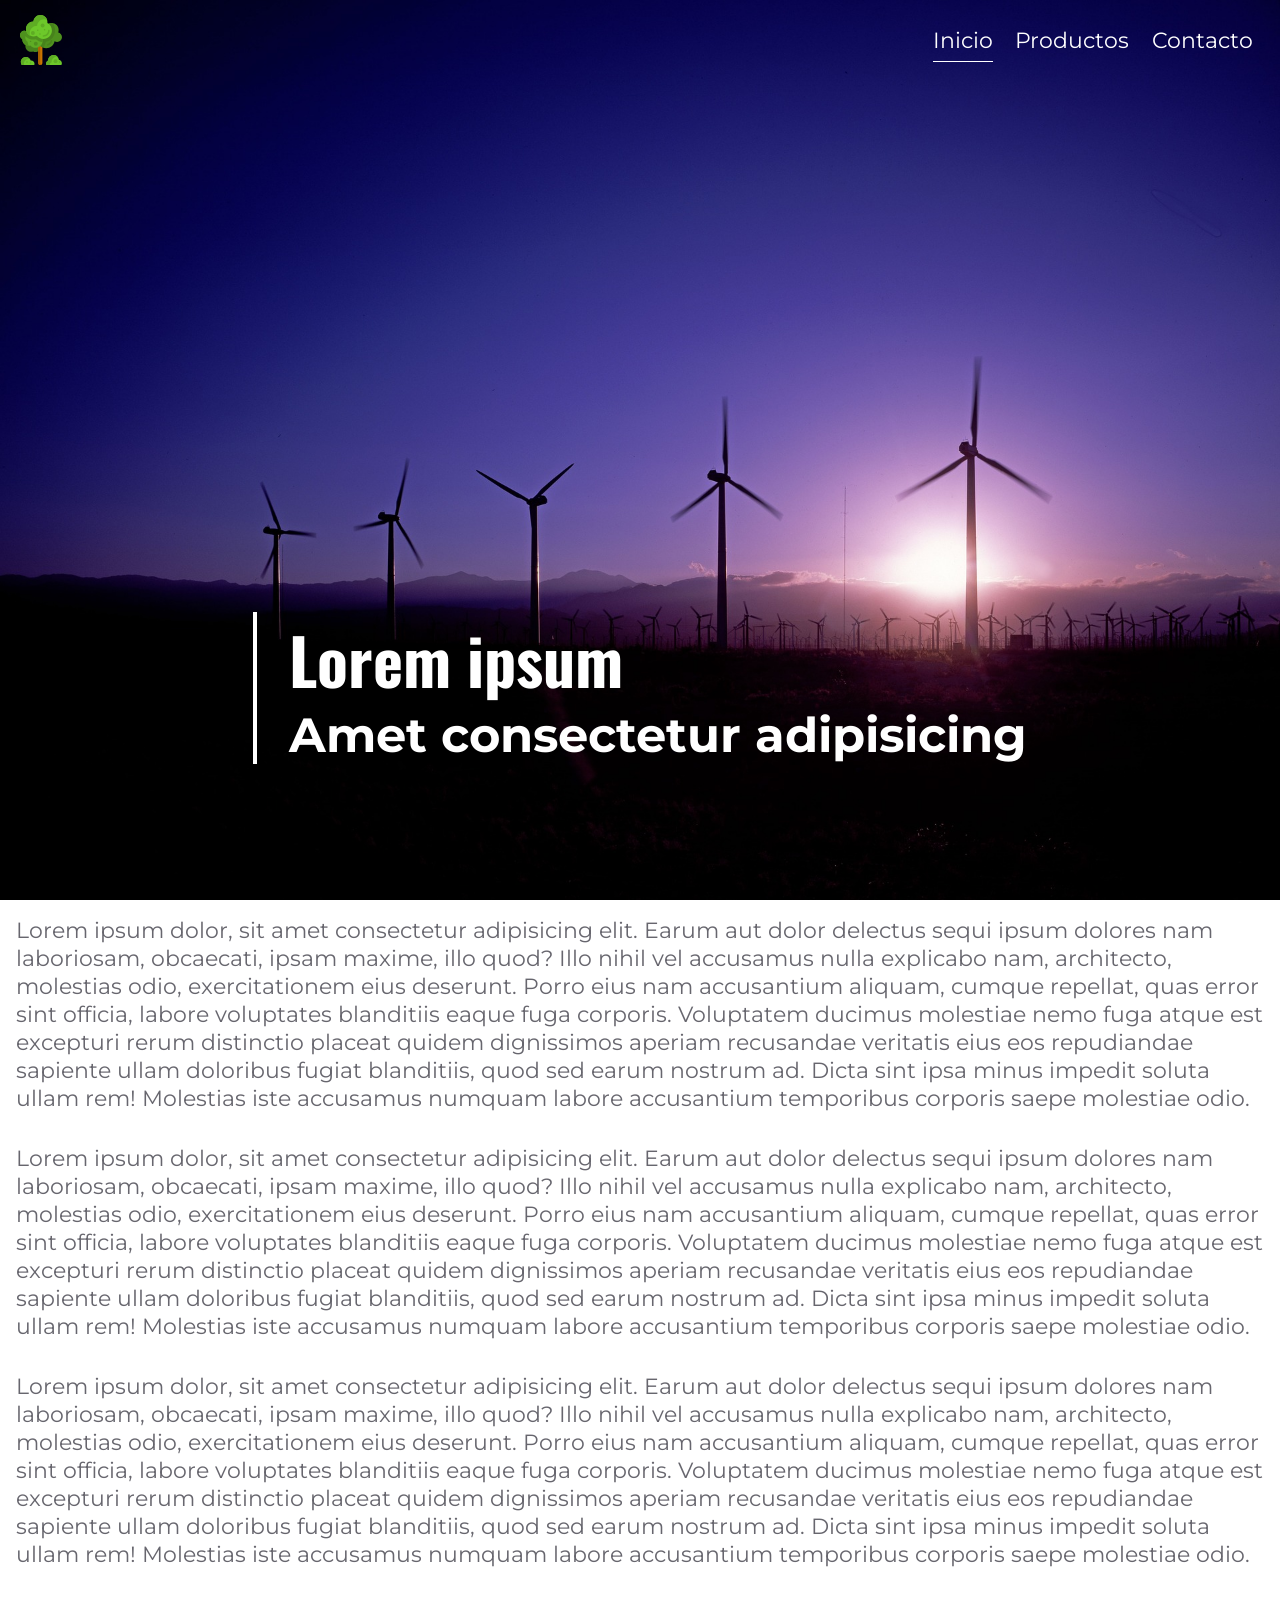
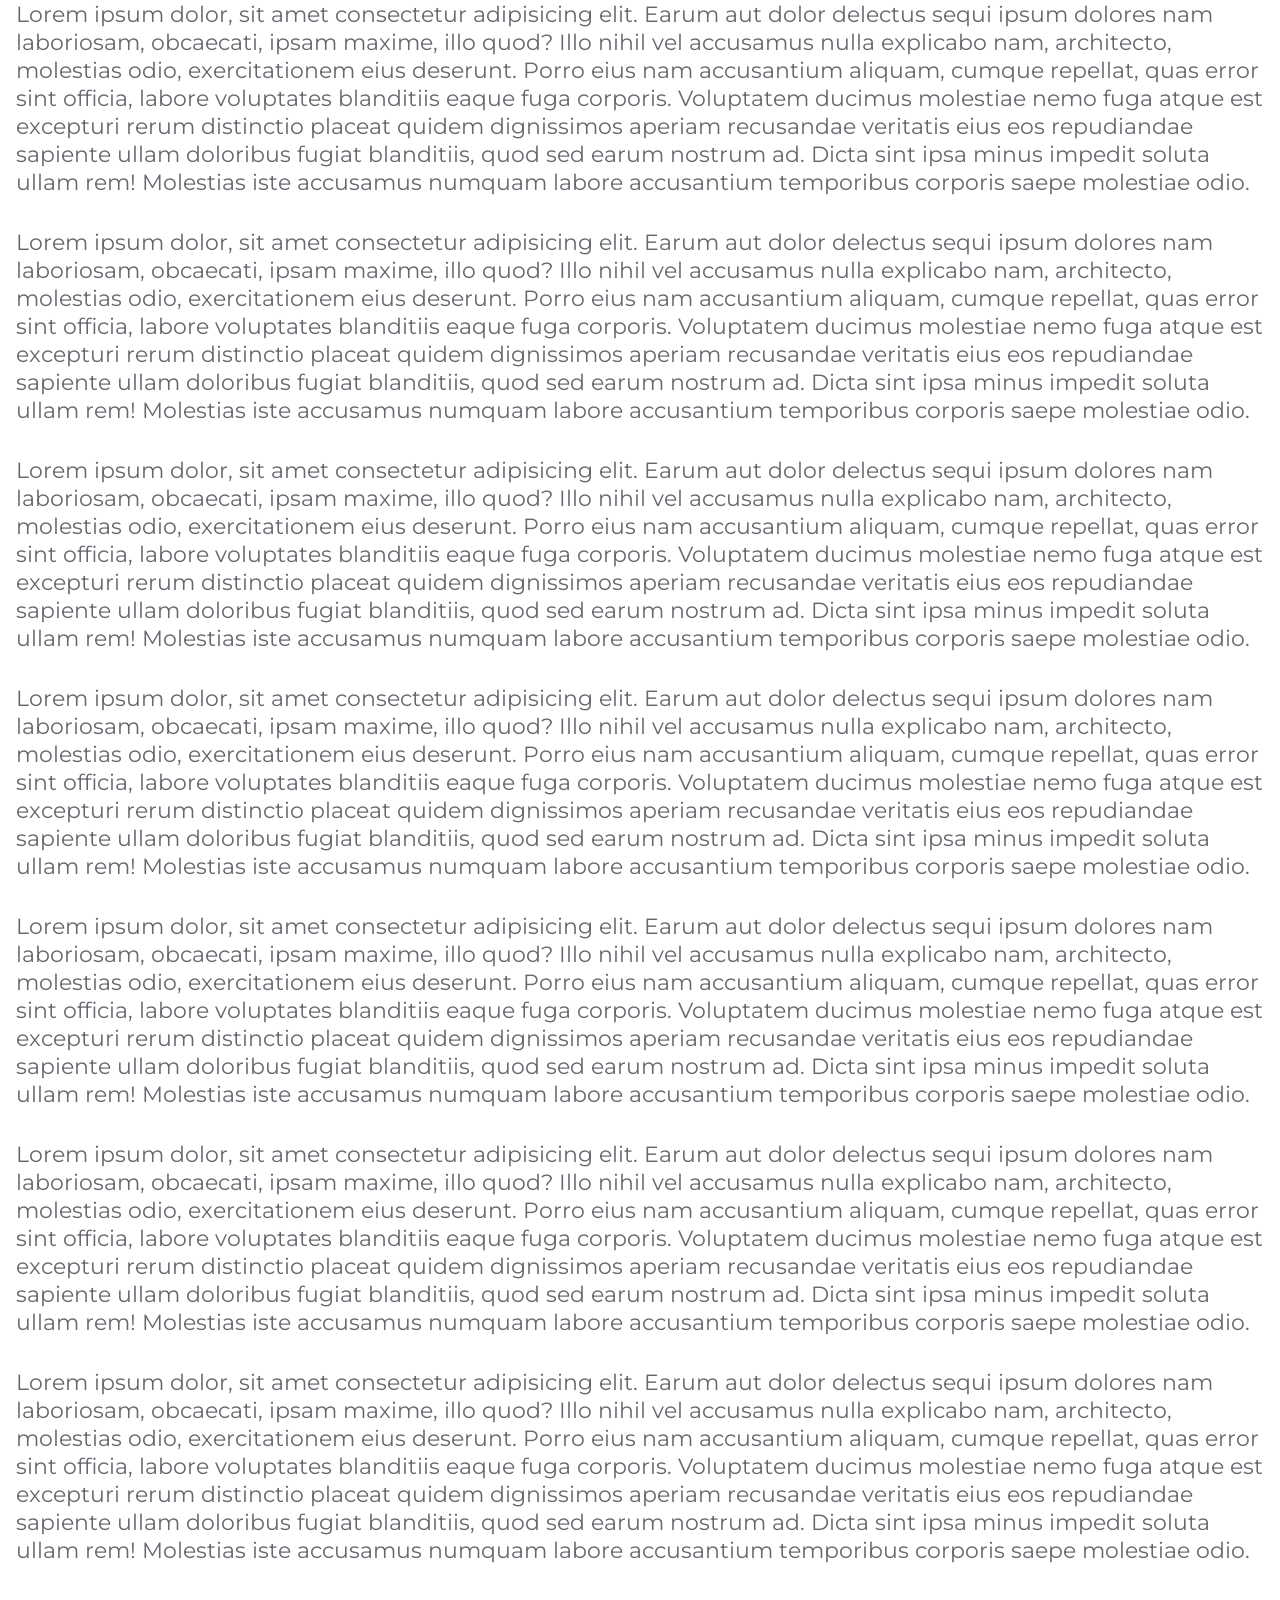
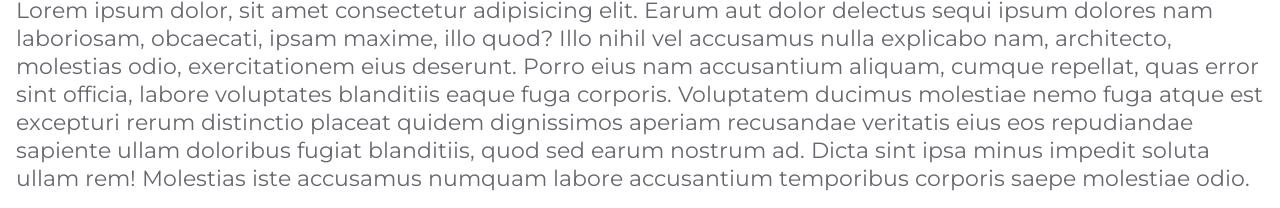
<file: index.html>
<!DOCTYPE html>
<html lang="es">
<head>
    <meta charset="UTF-8">
    <meta name="viewport" content="width=device-width, initial-scale=1.0">
    <meta http-equiv="X-UA-Compatible" content="ie=edge">
    <title>Ejemplo de landing page</title>
    <link rel="stylesheet" href="./style/style.css">
    <script src="./js/jquery-3.4.1.min.js"></script>
    <script src="./js/main.js"></script>
</head>
<body>
    <div class="burger white">
        <div class="bar up"></div>
        <div class="bar middle"></div>
        <div class="bar down"></div>
    </div>
    <nav class="white">
        <img class="logo-small" src="./img/tree.svg" alt="Logotipo del menú superior">
        <ul>
            <li><a href="/" class="active">Inicio</a></li>
            <li><a href="/productos">Productos</a></li>
            <li><a href="/contacto">Contacto</a></li>
        </ul>
    </nav>
    <aside>
        <div class="item">
            <a href="/" class="active">Inicio</a>
        </div>
        <hr>
        <div class="item">
            <a href="/productos">Productos</a>
        </div>
        <hr>
        <div class="item">
            <a href="/contacto">Contacto</a>
        </div>
        <div class="item">
            &copy; 2019 ACME S.A.
        </div>
    </aside>
    <header class="hero">
        <div class="titles">
            <h1>Lorem ipsum</h1>
            <h2>Amet consectetur adipisicing</h2>
        </div>
    </header>
    <div class="fila" id="primera">
        <div class="col-100">
            <p>Lorem ipsum dolor, sit amet consectetur adipisicing elit. Earum aut dolor delectus sequi ipsum dolores nam laboriosam, obcaecati, ipsam maxime, illo quod? Illo nihil vel accusamus nulla explicabo nam, architecto, molestias odio, exercitationem eius deserunt. Porro eius nam accusantium aliquam, cumque repellat, quas error sint officia, labore voluptates blanditiis eaque fuga corporis. Voluptatem ducimus molestiae nemo fuga atque est excepturi rerum distinctio placeat quidem dignissimos aperiam recusandae veritatis eius eos repudiandae sapiente ullam doloribus fugiat blanditiis, quod sed earum nostrum ad. Dicta sint ipsa minus impedit soluta ullam rem! Molestias iste accusamus numquam labore accusantium temporibus corporis saepe molestiae odio.</p>
        </div>
    </div>
    <div class="fila">
        <div class="col-100">
            <p>Lorem ipsum dolor, sit amet consectetur adipisicing elit. Earum aut dolor delectus sequi ipsum dolores nam laboriosam, obcaecati, ipsam maxime, illo quod? Illo nihil vel accusamus nulla explicabo nam, architecto, molestias odio, exercitationem eius deserunt. Porro eius nam accusantium aliquam, cumque repellat, quas error sint officia, labore voluptates blanditiis eaque fuga corporis. Voluptatem ducimus molestiae nemo fuga atque est excepturi rerum distinctio placeat quidem dignissimos aperiam recusandae veritatis eius eos repudiandae sapiente ullam doloribus fugiat blanditiis, quod sed earum nostrum ad. Dicta sint ipsa minus impedit soluta ullam rem! Molestias iste accusamus numquam labore accusantium temporibus corporis saepe molestiae odio.</p>
        </div>
    </div>
    <div class="fila">
        <div class="col-100">
            <p>Lorem ipsum dolor, sit amet consectetur adipisicing elit. Earum aut dolor delectus sequi ipsum dolores nam laboriosam, obcaecati, ipsam maxime, illo quod? Illo nihil vel accusamus nulla explicabo nam, architecto, molestias odio, exercitationem eius deserunt. Porro eius nam accusantium aliquam, cumque repellat, quas error sint officia, labore voluptates blanditiis eaque fuga corporis. Voluptatem ducimus molestiae nemo fuga atque est excepturi rerum distinctio placeat quidem dignissimos aperiam recusandae veritatis eius eos repudiandae sapiente ullam doloribus fugiat blanditiis, quod sed earum nostrum ad. Dicta sint ipsa minus impedit soluta ullam rem! Molestias iste accusamus numquam labore accusantium temporibus corporis saepe molestiae odio.</p>
        </div>
    </div>
    <div class="fila">
        <div class="col-100">
            <p>Lorem ipsum dolor, sit amet consectetur adipisicing elit. Earum aut dolor delectus sequi ipsum dolores nam laboriosam, obcaecati, ipsam maxime, illo quod? Illo nihil vel accusamus nulla explicabo nam, architecto, molestias odio, exercitationem eius deserunt. Porro eius nam accusantium aliquam, cumque repellat, quas error sint officia, labore voluptates blanditiis eaque fuga corporis. Voluptatem ducimus molestiae nemo fuga atque est excepturi rerum distinctio placeat quidem dignissimos aperiam recusandae veritatis eius eos repudiandae sapiente ullam doloribus fugiat blanditiis, quod sed earum nostrum ad. Dicta sint ipsa minus impedit soluta ullam rem! Molestias iste accusamus numquam labore accusantium temporibus corporis saepe molestiae odio.</p>
        </div>
    </div>
    <div class="fila">
        <div class="col-100">
            <p>Lorem ipsum dolor, sit amet consectetur adipisicing elit. Earum aut dolor delectus sequi ipsum dolores nam laboriosam, obcaecati, ipsam maxime, illo quod? Illo nihil vel accusamus nulla explicabo nam, architecto, molestias odio, exercitationem eius deserunt. Porro eius nam accusantium aliquam, cumque repellat, quas error sint officia, labore voluptates blanditiis eaque fuga corporis. Voluptatem ducimus molestiae nemo fuga atque est excepturi rerum distinctio placeat quidem dignissimos aperiam recusandae veritatis eius eos repudiandae sapiente ullam doloribus fugiat blanditiis, quod sed earum nostrum ad. Dicta sint ipsa minus impedit soluta ullam rem! Molestias iste accusamus numquam labore accusantium temporibus corporis saepe molestiae odio.</p>
        </div>
    </div>
    <div class="fila">
        <div class="col-100">
            <p>Lorem ipsum dolor, sit amet consectetur adipisicing elit. Earum aut dolor delectus sequi ipsum dolores nam laboriosam, obcaecati, ipsam maxime, illo quod? Illo nihil vel accusamus nulla explicabo nam, architecto, molestias odio, exercitationem eius deserunt. Porro eius nam accusantium aliquam, cumque repellat, quas error sint officia, labore voluptates blanditiis eaque fuga corporis. Voluptatem ducimus molestiae nemo fuga atque est excepturi rerum distinctio placeat quidem dignissimos aperiam recusandae veritatis eius eos repudiandae sapiente ullam doloribus fugiat blanditiis, quod sed earum nostrum ad. Dicta sint ipsa minus impedit soluta ullam rem! Molestias iste accusamus numquam labore accusantium temporibus corporis saepe molestiae odio.</p>
        </div>
    </div>
    <div class="fila">
        <div class="col-100">
            <p>Lorem ipsum dolor, sit amet consectetur adipisicing elit. Earum aut dolor delectus sequi ipsum dolores nam laboriosam, obcaecati, ipsam maxime, illo quod? Illo nihil vel accusamus nulla explicabo nam, architecto, molestias odio, exercitationem eius deserunt. Porro eius nam accusantium aliquam, cumque repellat, quas error sint officia, labore voluptates blanditiis eaque fuga corporis. Voluptatem ducimus molestiae nemo fuga atque est excepturi rerum distinctio placeat quidem dignissimos aperiam recusandae veritatis eius eos repudiandae sapiente ullam doloribus fugiat blanditiis, quod sed earum nostrum ad. Dicta sint ipsa minus impedit soluta ullam rem! Molestias iste accusamus numquam labore accusantium temporibus corporis saepe molestiae odio.</p>
        </div>
    </div>
    <div class="fila">
        <div class="col-100">
            <p>Lorem ipsum dolor, sit amet consectetur adipisicing elit. Earum aut dolor delectus sequi ipsum dolores nam laboriosam, obcaecati, ipsam maxime, illo quod? Illo nihil vel accusamus nulla explicabo nam, architecto, molestias odio, exercitationem eius deserunt. Porro eius nam accusantium aliquam, cumque repellat, quas error sint officia, labore voluptates blanditiis eaque fuga corporis. Voluptatem ducimus molestiae nemo fuga atque est excepturi rerum distinctio placeat quidem dignissimos aperiam recusandae veritatis eius eos repudiandae sapiente ullam doloribus fugiat blanditiis, quod sed earum nostrum ad. Dicta sint ipsa minus impedit soluta ullam rem! Molestias iste accusamus numquam labore accusantium temporibus corporis saepe molestiae odio.</p>
        </div>
    </div>
    <div class="fila">
        <div class="col-100">
            <p>Lorem ipsum dolor, sit amet consectetur adipisicing elit. Earum aut dolor delectus sequi ipsum dolores nam laboriosam, obcaecati, ipsam maxime, illo quod? Illo nihil vel accusamus nulla explicabo nam, architecto, molestias odio, exercitationem eius deserunt. Porro eius nam accusantium aliquam, cumque repellat, quas error sint officia, labore voluptates blanditiis eaque fuga corporis. Voluptatem ducimus molestiae nemo fuga atque est excepturi rerum distinctio placeat quidem dignissimos aperiam recusandae veritatis eius eos repudiandae sapiente ullam doloribus fugiat blanditiis, quod sed earum nostrum ad. Dicta sint ipsa minus impedit soluta ullam rem! Molestias iste accusamus numquam labore accusantium temporibus corporis saepe molestiae odio.</p>
        </div>
    </div>
    <div class="fila">
        <div class="col-100">
            <p>Lorem ipsum dolor, sit amet consectetur adipisicing elit. Earum aut dolor delectus sequi ipsum dolores nam laboriosam, obcaecati, ipsam maxime, illo quod? Illo nihil vel accusamus nulla explicabo nam, architecto, molestias odio, exercitationem eius deserunt. Porro eius nam accusantium aliquam, cumque repellat, quas error sint officia, labore voluptates blanditiis eaque fuga corporis. Voluptatem ducimus molestiae nemo fuga atque est excepturi rerum distinctio placeat quidem dignissimos aperiam recusandae veritatis eius eos repudiandae sapiente ullam doloribus fugiat blanditiis, quod sed earum nostrum ad. Dicta sint ipsa minus impedit soluta ullam rem! Molestias iste accusamus numquam labore accusantium temporibus corporis saepe molestiae odio.</p>
        </div>
    </div>
    <div class="fila">
        <div class="col-100">
            <p>Lorem ipsum dolor, sit amet consectetur adipisicing elit. Earum aut dolor delectus sequi ipsum dolores nam laboriosam, obcaecati, ipsam maxime, illo quod? Illo nihil vel accusamus nulla explicabo nam, architecto, molestias odio, exercitationem eius deserunt. Porro eius nam accusantium aliquam, cumque repellat, quas error sint officia, labore voluptates blanditiis eaque fuga corporis. Voluptatem ducimus molestiae nemo fuga atque est excepturi rerum distinctio placeat quidem dignissimos aperiam recusandae veritatis eius eos repudiandae sapiente ullam doloribus fugiat blanditiis, quod sed earum nostrum ad. Dicta sint ipsa minus impedit soluta ullam rem! Molestias iste accusamus numquam labore accusantium temporibus corporis saepe molestiae odio.</p>
        </div>
    </div>
</body>
</html>
</file>
<file: style/style.css>
/* Importaciones */

@import url('https://fonts.googleapis.com/css?family=Montserrat|Oswald&display=swap');

/* Reseteo */

* {
    margin: 0;
    padding: 0;
    box-sizing: border-box;
}

/* Generales */

body {
    font-family: 'Montserrat', sans-serif;
    color: #67666e;
}

header {
    margin-top: 80px;
    padding: 0.5em;
}

h1 {
    font-family: 'Oswald', sans-serif;
}

p {
    font-size: 1.4em;
}

/* Imágenes */

.logo-small {
    height: 50px;
}

/* Nav */

nav {
    position: fixed;
    top: 0;
    left: 0;
    height: 80px;
    width: 100%;
    display: flex;
    justify-content: space-between;
    align-items: center;
    padding: 0 1em;
    background-color: white;
    box-shadow: 0 2px 4px grey;
    transition: all 500ms ease-in-out;
}


nav.white {
    background-color: transparent;
    box-shadow: initial;
}

nav ul {
    list-style: none;
    display: flex;
}


@media (max-width: 720px) {

    nav {
        justify-content: flex-end;
    }
    nav ul {
        display: none;
    }
}

nav ul li a {
    color: #67666e;
    text-decoration: none;
    font-size: 1.4em;
    margin: 0 0.5em;
    padding-bottom: 0.3em;
}

nav.white ul li a {
    color: white;
}

nav ul li a:hover {
    border-bottom: 1.5px solid #67666e;
}

nav.white ul li a:hover {
    border-bottom: 1.5px solid white;
}

nav ul li a.active {
    border-bottom: 1.5px solid #67666e;
}

nav.white ul li a.active {
    border-bottom: 1.5px solid white;
}

/* Burger */

.burger {
    position: fixed;
    top: 1em;
    left: 1em;
    z-index: 100;
    cursor: pointer;
    display: none;
}

@media (max-width: 720px) {
    .burger {
        display: block;
    }
}

.burger .bar {
    height: 3px;
    width: 35px;
    background-color: #67666e;
    margin: 8px auto;
    transition: all 700ms ease-in-out;
}

.burger.white .bar {
    background-color: white;
} 

.burger.open .bar.up {
    transform: translateY(11px) rotateZ(45deg);
}

.burger.open .bar.middle {
    width: 0;
}

.burger.open .bar.down {
    transform: translateY(-11px) rotateZ(-45deg);
}

/* Menu lateral */

aside {
    position: fixed;
    top: 0;
    left: -360px;
    z-index: 50;
    height: 100vh;
    width: 360px;
    background-color: #1e1e2d;
    padding: 80px 20px 20px;
    transition: all 600ms ease-in-out;
}

aside.open {
    left: 0;
}

aside .item {
    padding: 1.5em 0;
}

aside .item:last-child {
   position: absolute; /* el padre debe estar relative, absolute o fixed */
   bottom: 20px;
   left: 20px;
}

aside hr {
    border: none;
    height: 1px;
    background-color: #67666e;
}

aside .item a, aside .item a:visited {
    color: #67666e;
    text-decoration: none;
}

aside .item a:hover, aside .item a.active {
    color: white;
}



/* Hero */

.hero {
    margin-top: 0;
    width: 100vw;
    height: 100vh;
    background-image: url('../img/windrader-1639567_1920.jpg');
    background-position: center;
    background-repeat: no-repeat;
    background-size: cover;
    display: flex;
    justify-content: center;
    align-items: flex-end;
}

.hero .titles {
    color: white;
    margin-bottom: 8em;
    border-left: 4px solid white;
    padding-left: 2em;
}

.hero .titles h1 {
    font-size: 4em;
}

.hero .titles h2 {
    font-size: 3em;
}

/* Layout */

.fila {
    width: 100%;
    display: flex;
    padding: 0.5em;
}

.col-100 {
    width: 100%;
    padding: 0.5em;
    display: flex;
    flex-direction: column;
}
</file>
